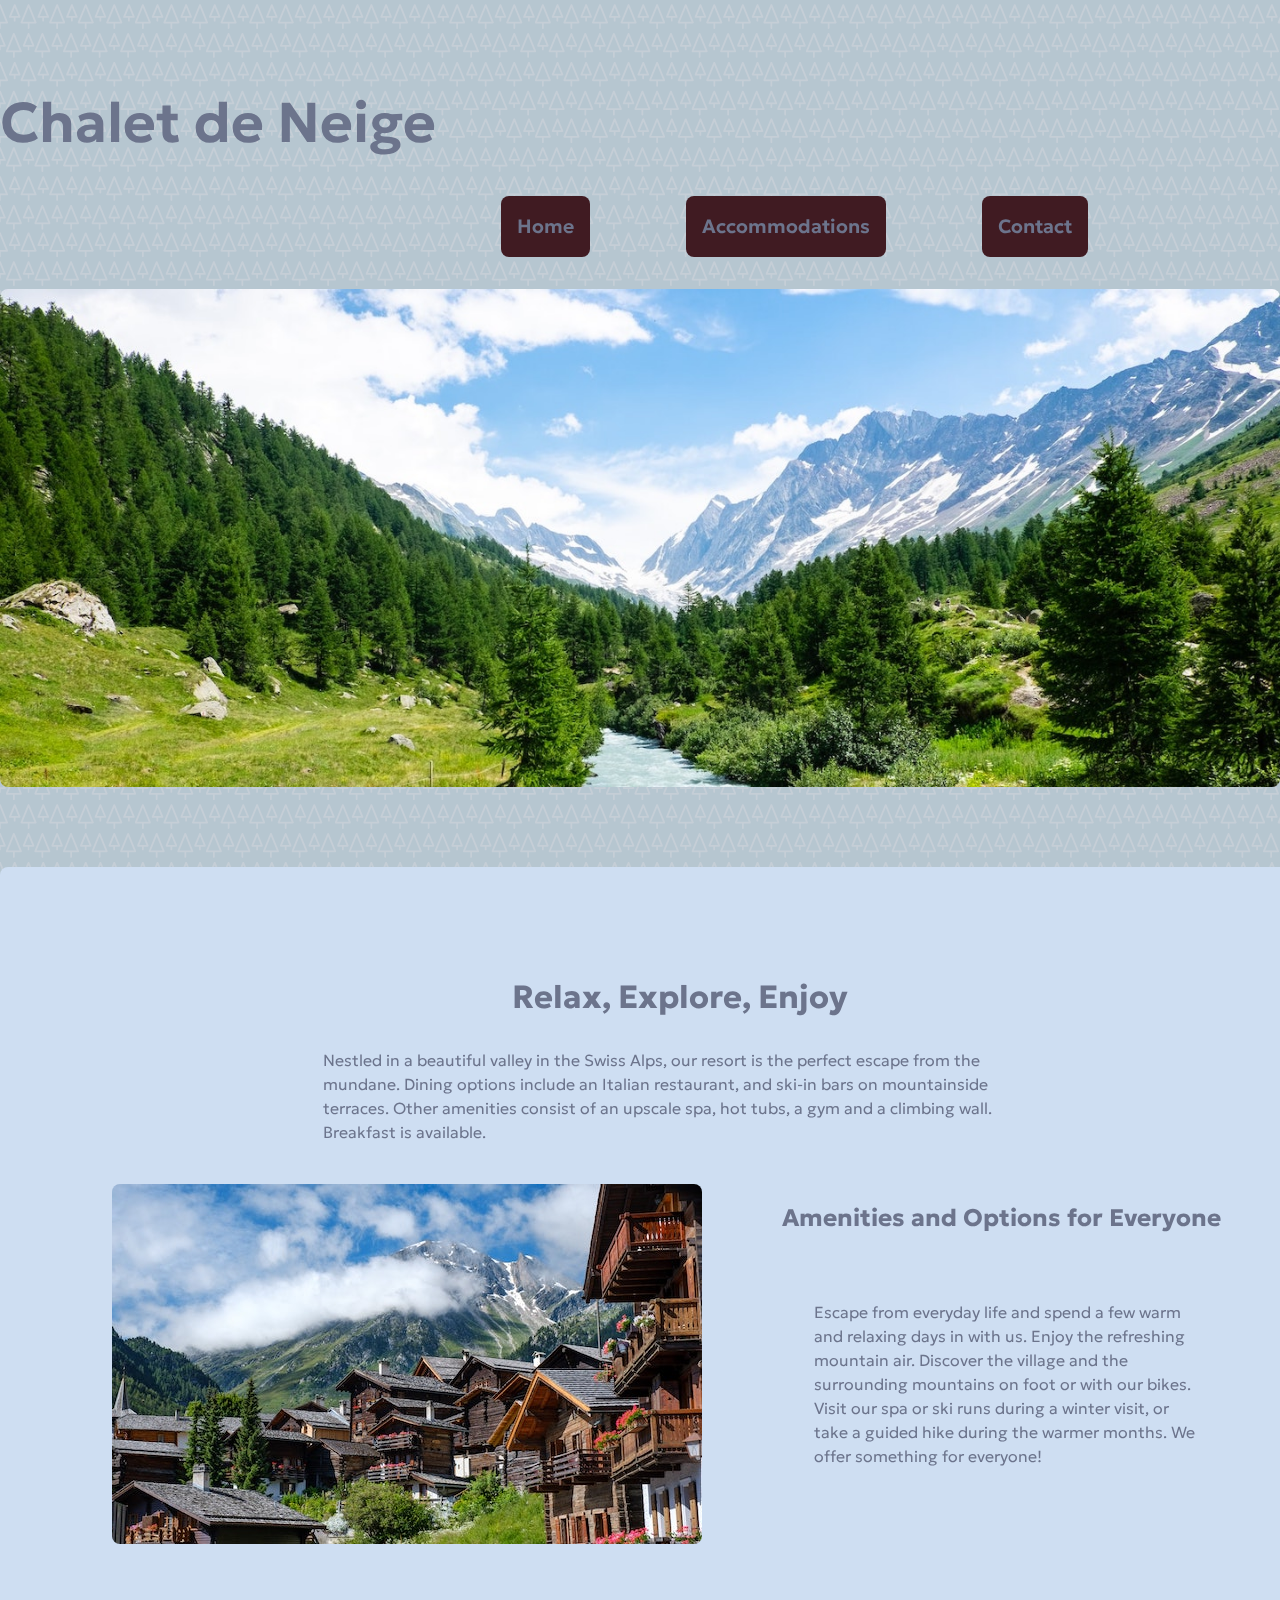
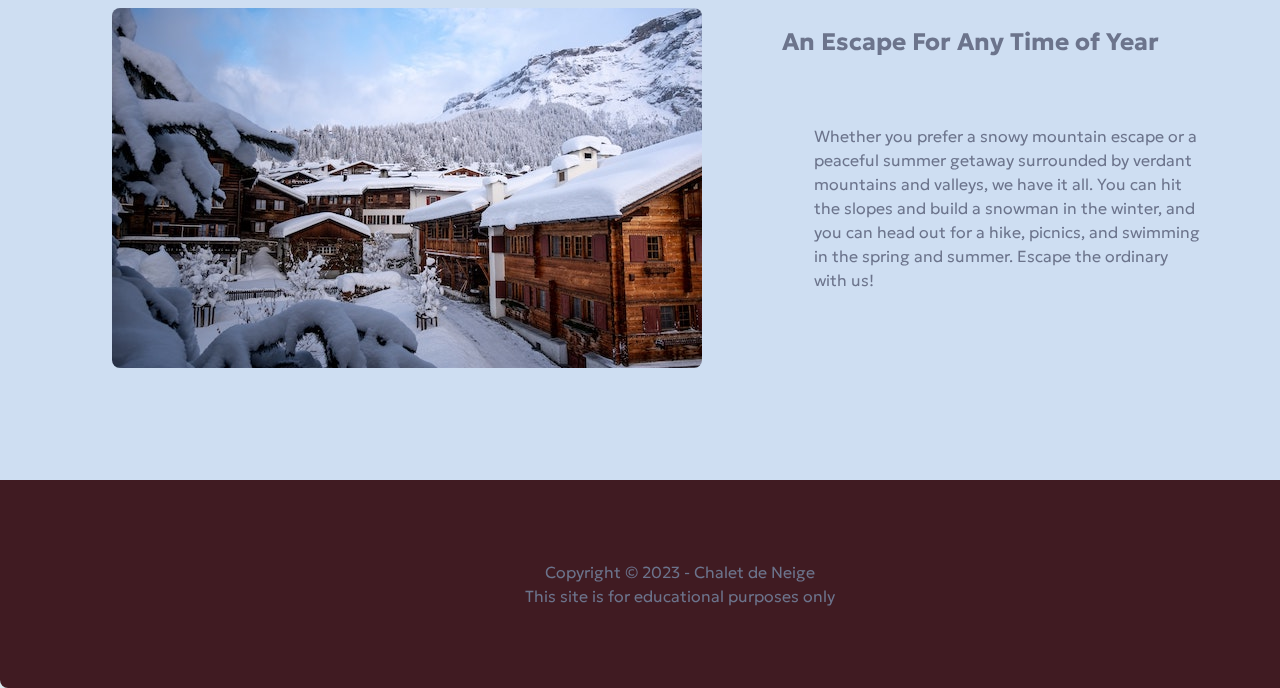
<file: index.html>
<!DOCTYPE html>
<html lang="en">
    <head>
        <meta charset="utf-8">
        <title>Chalet de Neige</title>
        <meta name="author" content="Mindy Johnston">
        <meta name="description" content="Welcome to Chalet de Neige! Summer or winter it's the place to stay">
       
        <link rel="shortcut icon" href="images/favicon.ico" type="image/x-icon">
        <link rel="icon" href="images/favicon.ico" type="image/x-icon">

        <link rel="preconnect" href="https://fonts.googleapis.com">
        <link rel="preconnect" href="https://fonts.gstatic.com" crossorigin>
        <link href="https://fonts.googleapis.com/css2?family=Geologica:wght@300;600&display=swap" rel="stylesheet"> 

        <link rel="stylesheet" href="styles.css">
    </head>
    <body>
        <header>
            <h1>Chalet de Neige</h1>
            <nav>
                <ul>
                    <li><a href="#">Home</a></li>
                    <li><a href="Accommodations">Accommodations</a></li>
                    <li><a href="contact.html">Contact</a></li>
                </ul>
            </nav>
            <img src="images/swiss-valley.jpg" alt="Swiss valley in summer" width="1440" height="560">
        </header>
        <main>
            <h2>Relax, Explore, Enjoy</h2>
                <p> Nestled in a beautiful valley in the Swiss Alps, our resort is the perfect escape from the mundane. Dining options include an Italian restaurant, and ski-in bars on mountainside terraces. Other amenities consist of an upscale spa, hot tubs, a gym and a climbing wall. Breakfast is available.</p>
            <section id="amenities">
                <img src="images/swiss-chalet.jpg" alt="Swiss chalet in the summer" width="590" height="360">
                <div>
                    <h3>Amenities and Options for Everyone</h3>
                    <p>Escape from everyday life and spend a few warm and relaxing days in with us. Enjoy the refreshing mountain air. Discover the village and the surrounding mountains on foot or with our bikes. Visit our spa or ski runs during a winter visit, or take a guided hike during the warmer months. We offer something for everyone!</p>
                </div>
            </section>
            <section id="escape">
                <img src="images/snowy-chalet.jpg" alt="Swiss chalet covered in snow" width="590" height="360">
                <div>
                    <h3>An Escape For Any Time of Year</h3>
                    <p>Whether you prefer a snowy mountain escape or a peaceful summer getaway surrounded by verdant mountains and valleys, we have it all. You can hit the slopes and build a snowman in the winter, and you can head out for a hike, picnics, and swimming in the spring and summer. Escape the ordinary with us!</p>
                </div>
            </section>
        </main>
        <footer>
            <p>Copyright &copy; 2023 - Chalet de Neige</p>
            <p>This site is for educational purposes only</p>
        </footer>
    </body>
</html>
</file>
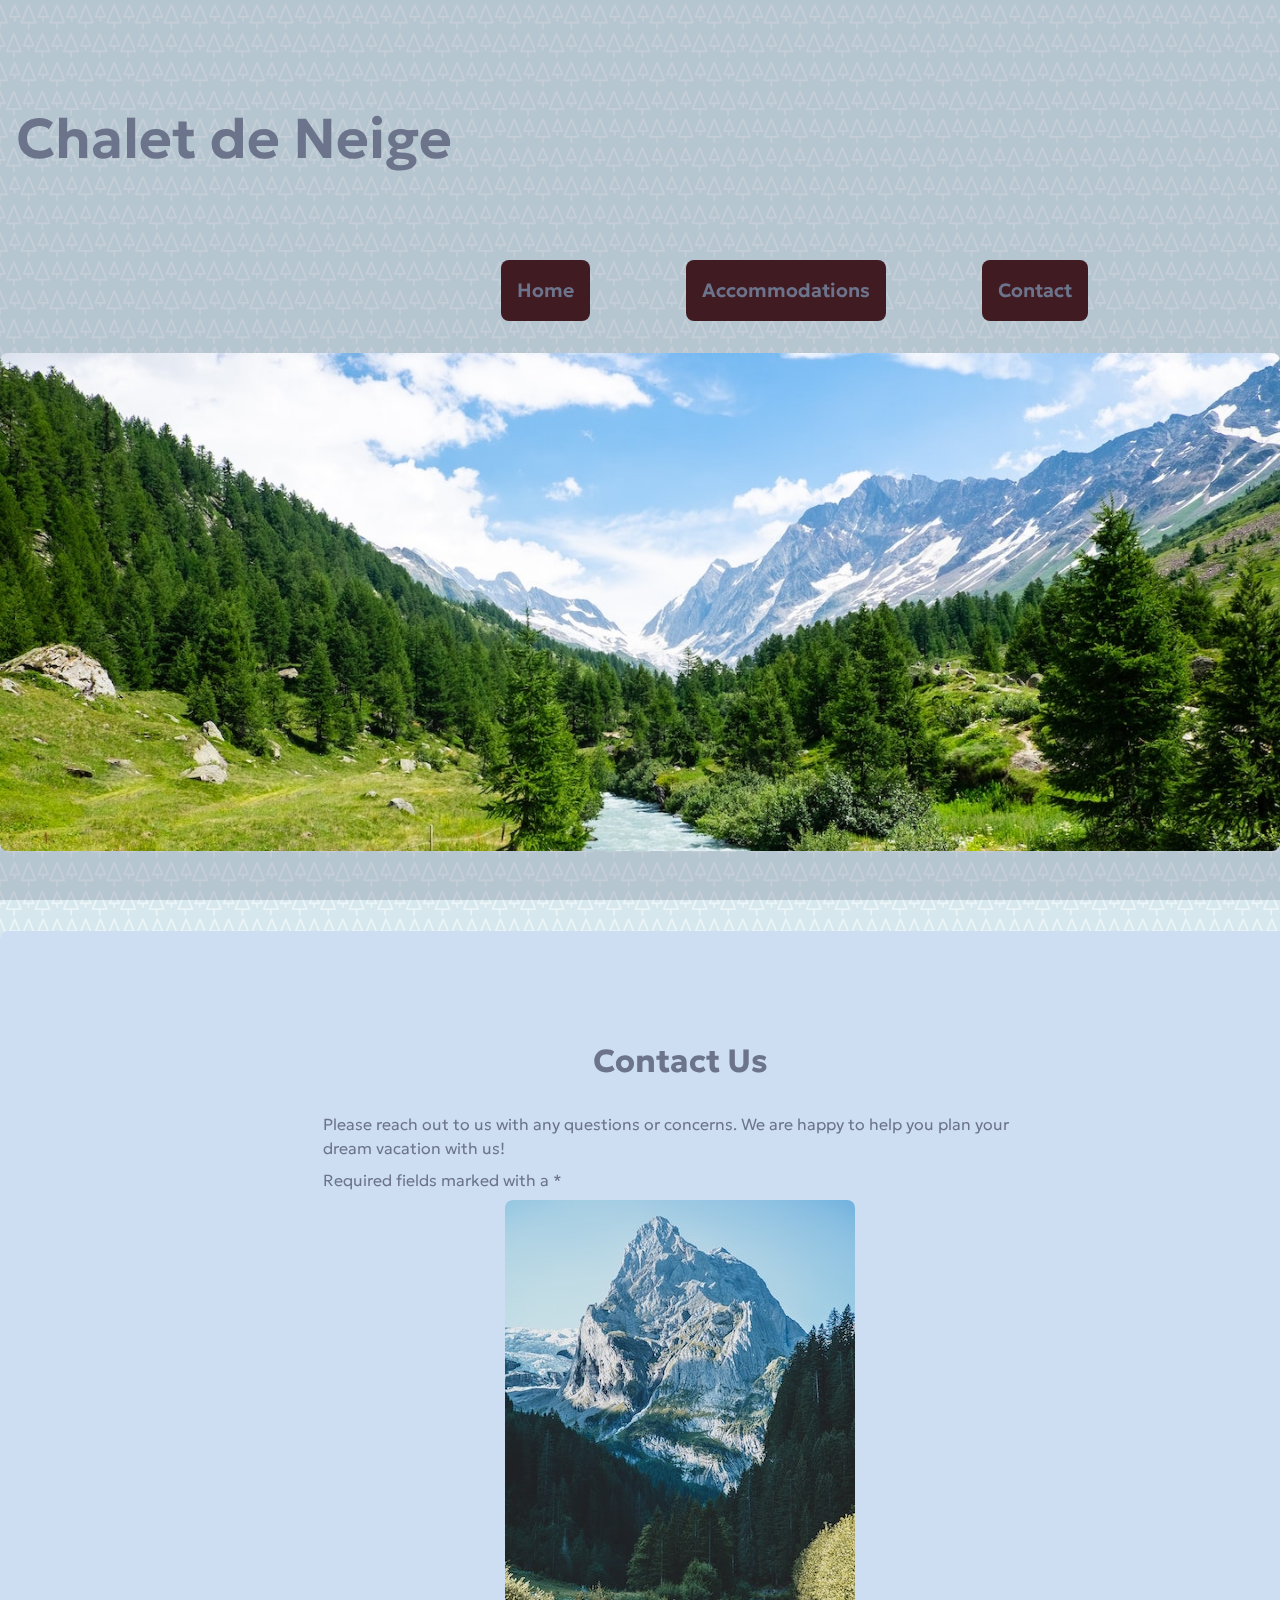
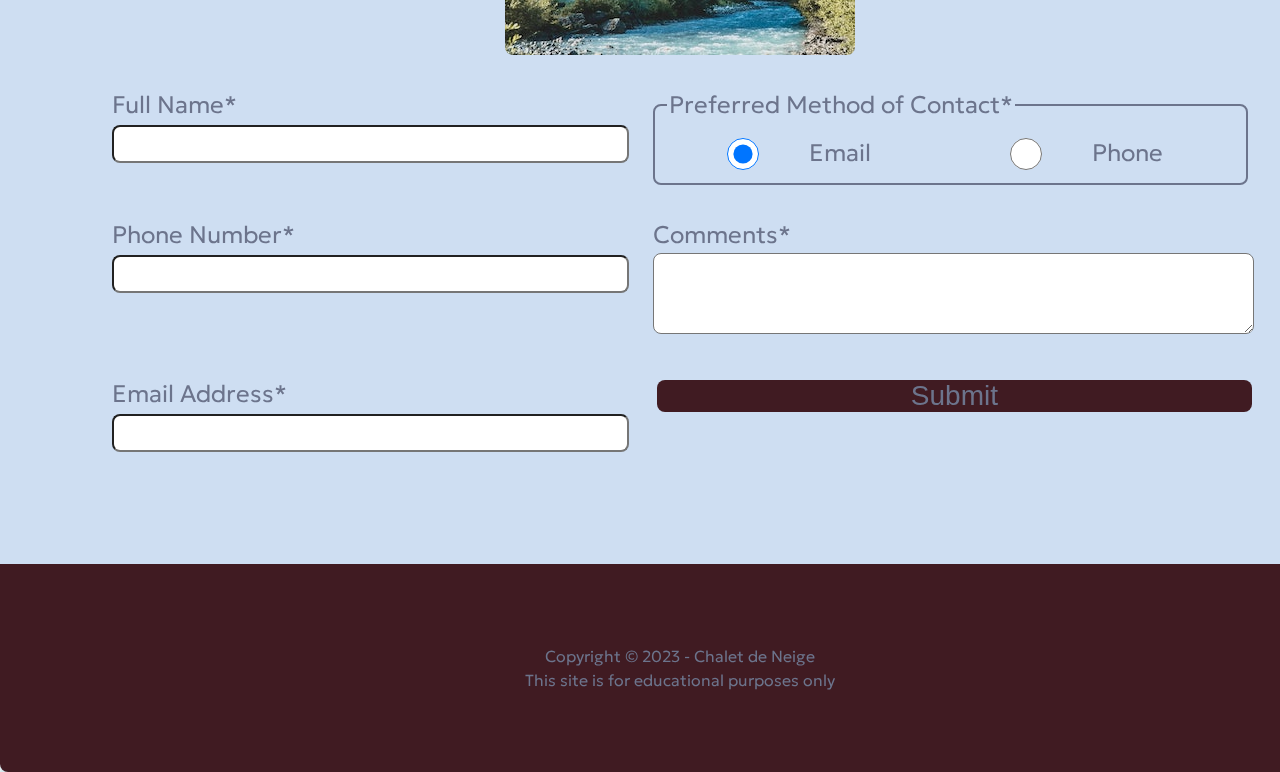
<file: contact.html>
<!DOCTYPE html>
<html lang="en">
    <head>
        <meta charset="utf-8">
        <title>Chalet de Neige | Contact</title>
        <meta name="author" content="Mindy Johnston">
        <meta name="description" content="Contact Chalet de Neige">
       
        <link rel="shortcut icon" href="images/favicon.ico" type="image/x-icon">
        <link rel="icon" href="images/favicon.ico" type="image/x-icon">
        
        <link rel="preconnect" href="https://fonts.googleapis.com">
        <link rel="preconnect" href="https://fonts.gstatic.com" crossorigin>
        <link href="https://fonts.googleapis.com/css2?family=Geologica:wght@300;600&display=swap" rel="stylesheet"> 

        <link rel="stylesheet" href="styles.css">
    </head>
    <body>
        <header>
            <h1><a href="index.html">Chalet de Neige</a></h1>
            <nav>
                <ul>
                    <li><a href="index.html">Home</a></li>
                    <li><a href="Accommodations">Accommodations</a></li>
                    <li><a href="#">Contact</a></li>
                </ul>
            </nav>
            <img src="images/swiss-valley.jpg" alt="Swiss valley in summer" width="1440" height="560">
        </header>
        <main>
            <section id="contact">
                <h2>Contact Us</h2>
                        <p>Please reach out to us with any questions or concerns. We are happy to help you plan your dream vacation with us!</p>
                        <p>Required fields marked with a *</p>
                        <img src="images/swiss-peak.jpg" alt="Swiss peak with snow on it during summer " width="350" height="455">
            </section>
            
            <form action="https://wp.zybooks.com/form-viewer.php" method="POST" target="_blank">
                <div>
                    <label for="my-name">Full Name*</label>
                    <input type="text" name="my-name" id="my-name" required>
                </div>
                <div>
                    <fieldset>
                        <legend>Preferred Method of Contact*</legend>
                            <input type="radio" name="contact-pref" id="pref-email" checked>
                            <label for="pref-email">Email</label>
                            <input type="radio" name="contact-pref" id="pref-phone">
                            <label for="pref-phone">Phone</label>
                    </fieldset>
                </div>
                <div>
                    <label for="my-phone">Phone Number*</label>
                    <input type="number" name="my-phone" id="my-phone" required>
                </div>
                <div>
                    <label for="my-comments">Comments<span class="required">*</span></label>
                    <textarea name="my-comments" id="my-comments"></textarea>
                 </div>
                <div>
                    <label for="my-email">Email Address*</label>
                    <input type="email" name="my-email" id="my-email" required>
                </div>
                <div class="my-submit">
                    <input type="submit" value="Submit">
                </div>
            </form>
            
        </main>
        <footer>
            <p>Copyright &copy; 2023 - Chalet de Neige</p>
            <p>This site is for educational purposes only</p>
        </footer>
    </body>
</html>
</file>
<file: styles.css>
/* OBFUSCATED BY CSSOBFUSCATOR.COM at 2023/10/02 04:51:55 */
html,body{margin-left:0;}body,html{margin-bottom:0;}body,html{margin-right:0;}body,html{margin-top:0;}body,html{padding-left:0;}html,body{padding-bottom:0;}blockquote:before{content:"";}html,body{padding-right:0;}html,body{padding-top:0;}html{border-left-width:0;}html{border-bottom-width:0;}html{border-right-width:0;}#amenities div h3{font-size:1.5rem;}html{border-top-width:0;}html{border-left-style:none;}html{border-bottom-style:none;}html{border-right-style:none;}html{border-top-style:none;}html{border-left-color:currentColor;}html{border-bottom-color:currentColor;}html{border-right-color:currentColor;}html{border-top-color:currentColor;}html{border-image:none;}html{font-size:100%;}html{font:inherit;}html,body{vertical-align:baseline;}#contact img{width:350px;}body{border-left-width:0;}body{border-bottom-width:0;}body{border-right-width:0;}body{border-top-width:0;}body{border-left-style:none;}body{border-bottom-style:none;}body{border-right-style:none;}body{border-top-style:none;}body{border-left-color:currentColor;}body{border-bottom-color:currentColor;}#contact img{max-width:4.6875in;}body{border-right-color:currentColor;}body{border-top-color:currentColor;}body{border-image:none;}body{font-size:100%;}body{font:inherit;}span,div{margin-left:0;}span,div{margin-bottom:0;}div,span{margin-right:0;}div,span{margin-top:0;}span,div{padding-left:0;}div,span{padding-bottom:0;}div,span{padding-right:0;}span,div{padding-top:0;}div{border-left-width:0;}div{border-bottom-width:0;}div{border-right-width:0;}div{border-top-width:0;}div{border-left-style:none;}div{border-bottom-style:none;}div{border-right-style:none;}div{border-top-style:none;}div{border-left-color:currentColor;}div{border-bottom-color:currentColor;}div{border-right-color:currentColor;}div{border-top-color:currentColor;}div{border-image:none;}div{font-size:100%;}div{font:inherit;}div,span{vertical-align:baseline;}span{border-left-width:0;}span{border-bottom-width:0;}#contact img{height:455;}span{border-right-width:0;}span{border-top-width:0;}span{border-left-style:none;}span{border-bottom-style:none;}span{border-right-style:none;}span{border-top-style:none;}span{border-left-color:currentColor;}span{border-bottom-color:currentColor;}span{border-right-color:currentColor;}span{border-top-color:currentColor;}span{border-image:none;}#contact img{border-radius:.5pc;}blockquote:before{content:none;}span{font-size:100%;}span{font:inherit;}iframe,object,h1,applet{margin-left:0;}applet,h1,object,iframe{margin-bottom:0;}iframe,object,h1,applet{margin-right:0;}h1,applet,iframe,object{margin-top:0;}iframe,applet,h1,object{padding-left:0;}h1,applet,iframe,object{padding-bottom:0;}object,applet,iframe,h1{padding-right:0;}object,applet,h1,iframe{padding-top:0;}applet{border-left-width:0;}applet{border-bottom-width:0;}applet{border-right-width:0;}applet{border-top-width:0;}applet{border-left-style:none;}applet{border-bottom-style:none;}#amenities div h3{margin-left:3rem;}applet{border-right-style:none;}applet{border-top-style:none;}applet{border-left-color:currentColor;}applet{border-bottom-color:currentColor;}applet{border-right-color:currentColor;}applet{border-top-color:currentColor;}applet{border-image:none;}applet{font-size:100%;}applet{font:inherit;}h1,iframe,object,applet{vertical-align:baseline;}object{border-left-width:0;}object{border-bottom-width:0;}object{border-right-width:0;}object{border-top-width:0;}object{border-left-style:none;}object{border-bottom-style:none;}object{border-right-style:none;}object{border-top-style:none;}object{border-left-color:currentColor;}object{border-bottom-color:currentColor;}object{border-right-color:currentColor;}object{border-top-color:currentColor;}object{border-image:none;}object{font-size:100%;}object{font:inherit;}iframe{border-left-width:0;}iframe{border-bottom-width:0;}iframe{border-right-width:0;}iframe{border-top-width:0;}iframe{border-left-style:none;}iframe{border-bottom-style:none;}iframe{border-right-style:none;}iframe{border-top-style:none;}iframe{border-left-color:currentColor;}iframe{border-bottom-color:currentColor;}iframe{border-right-color:currentColor;}iframe{border-top-color:currentColor;}iframe{border-image:none;}iframe{font-size:100%;}iframe{font:inherit;}blockquote:after{content:"";}h1{border-left-width:0;}h1{border-bottom-width:0;}h1{border-right-width:0;}h1{border-top-width:0;}h1{border-left-style:none;}h1{border-bottom-style:none;}h1{border-right-style:none;}h1{border-top-style:none;}h1{border-left-color:currentColor;}h1{border-bottom-color:currentColor;}#amenities div h3{margin-bottom:3rem;}h1{border-right-color:currentColor;}h1{border-top-color:currentColor;}h1{border-image:none;}h1{font-size:100%;}h1{font:inherit;}h3,h2{margin-left:0;}h3,h2{margin-bottom:0;}h3,h2{margin-right:0;}h2,h3{margin-top:0;}h3,h2{padding-left:0;}h3,h2{padding-bottom:0;}h3,h2{padding-right:0;}h2,h3{padding-top:0;}#contact img{margin-left:auto;}h2{border-left-width:0;}h2{border-bottom-width:0;}h2{border-right-width:0;}h2{border-top-width:0;}h2{border-left-style:none;}h2{border-bottom-style:none;}h2{border-right-style:none;}h2{border-top-style:none;}input[type=submit]{background-color:var(--dk-red);}h2{border-left-color:currentColor;}h2{border-bottom-color:currentColor;}h2{border-right-color:currentColor;}h2{border-top-color:currentColor;}h2{border-image:none;}h2{font-size:100%;}h2{font:inherit;}h3,h2{vertical-align:baseline;}blockquote:after{content:none;}h3{border-left-width:0;}#contact img{margin-bottom:auto;}h3{border-bottom-width:0;}h3{border-right-width:0;}h3{border-top-width:0;}h3{border-left-style:none;}h3{border-bottom-style:none;}h3{border-right-style:none;}h3{border-top-style:none;}h3{border-left-color:currentColor;}h3{border-bottom-color:currentColor;}h3{border-right-color:currentColor;}h3{border-top-color:currentColor;}h3{border-image:none;}h3{font-size:100%;}h3{font:inherit;}h5,h4{margin-left:0;}h5,h4{margin-bottom:0;}h5,h4{margin-right:0;}h4,h5{margin-top:0;}#amenities div h3{margin-right:3rem;}h5,h4{padding-left:0;}h5,h4{padding-bottom:0;}h5,h4{padding-right:0;}q:before{content:"";}h4,h5{padding-top:0;}h4{border-left-width:0;}h4{border-bottom-width:0;}h4{border-right-width:0;}h4{border-top-width:0;}h4{border-left-style:none;}h4{border-bottom-style:none;}h4{border-right-style:none;}h4{border-top-style:none;}h4{border-left-color:currentColor;}h4{border-bottom-color:currentColor;}input[type=submit]{border-left-width:medium;}h4{border-right-color:currentColor;}h4{border-top-color:currentColor;}h4{border-image:none;}h4{font-size:100%;}h4{font:inherit;}h4,h5{vertical-align:baseline;}h5{border-left-width:0;}h5{border-bottom-width:0;}#amenities div h3{margin-top:3rem;}q:before{content:none;}h5{border-right-width:0;}h5{border-top-width:0;}h5{border-left-style:none;}h5{border-bottom-style:none;}h5{border-right-style:none;}h5{border-top-style:none;}h5{border-left-color:currentColor;}h5{border-bottom-color:currentColor;}h5{border-right-color:currentColor;}h5{border-top-color:currentColor;}h5{border-image:none;}h5{font-size:100%;}h5{font:inherit;}p,h6{margin-left:0;}input[type=submit]{border-bottom-width:medium;}p,h6{margin-bottom:0;}h6,p{margin-right:0;}h6,p{margin-top:0;}p,h6{padding-left:0;}p,h6{padding-bottom:0;}q:after{content:"";}h6,p{padding-right:0;}h6,p{padding-top:0;}h6{border-left-width:0;}h6{border-bottom-width:0;}h6{border-right-width:0;}h6{border-top-width:0;}h6{border-left-style:none;}h6{border-bottom-style:none;}h6{border-right-style:none;}h6{border-top-style:none;}h6{border-left-color:currentColor;}h6{border-bottom-color:currentColor;}h6{border-right-color:currentColor;}h6{border-top-color:currentColor;}h6{border-image:none;}h6{font-size:100%;}h6{font:inherit;}p,h6{vertical-align:baseline;}p{border-left-width:0;}p{border-bottom-width:0;}input[type=submit]{border-right-width:medium;}p{border-right-width:0;}p{border-top-width:0;}p{border-left-style:none;}p{border-bottom-style:none;}p{border-right-style:none;}p{border-top-style:none;}p{border-left-color:currentColor;}p{border-bottom-color:currentColor;}p{border-right-color:currentColor;}p{border-top-color:currentColor;}#amenities div h3{font-weight:bold;}p{border-image:none;}p{font-size:100%;}p{font:inherit;}pre,blockquote{margin-left:0;}pre,blockquote{margin-bottom:0;}blockquote,pre{margin-right:0;}pre,blockquote{margin-top:0;}pre,blockquote{padding-left:0;}blockquote,pre{padding-bottom:0;}pre,blockquote{padding-right:0;}blockquote,pre{padding-top:0;}blockquote{border-left-width:0;}blockquote{border-bottom-width:0;}blockquote{border-right-width:0;}blockquote{border-top-width:0;}input[type=submit],blockquote{border-left-style:none;}blockquote{border-bottom-style:none;}blockquote{border-right-style:none;}q:after{content:none;}blockquote{border-top-style:none;}blockquote{border-left-color:currentColor;}blockquote{border-bottom-color:currentColor;}blockquote{border-right-color:currentColor;}blockquote{border-top-color:currentColor;}blockquote{border-image:none;}blockquote{font-size:100%;}input[type=submit]{border-top-width:medium;}blockquote{font:inherit;}blockquote,pre{vertical-align:baseline;}pre{border-left-width:0;}#amenities div p{padding-left:2rem;}pre{border-bottom-width:0;}pre{border-right-width:0;}pre{border-top-width:0;}pre{border-left-style:none;}pre{border-bottom-style:none;}pre{border-right-style:none;}pre{border-top-style:none;}pre{border-left-color:currentColor;}pre{border-bottom-color:currentColor;}pre{border-right-color:currentColor;}pre{border-top-color:currentColor;}#contact img{margin-right:auto;}pre{border-image:none;}pre{font-size:100%;}pre{font:inherit;}abbr,a{margin-left:0;}abbr,a{margin-bottom:0;}a,abbr{margin-right:0;}abbr,a{margin-top:0;}abbr,a{padding-left:0;}a,abbr{padding-bottom:0;}abbr,a{padding-right:0;}#amenities div p{padding-bottom:1rem;}a,abbr{padding-top:0;}a{border-left-width:0;}a{border-bottom-width:0;}a{border-right-width:0;}a{border-top-width:0;}a{border-left-style:none;}a,input[type=submit]{border-bottom-style:none;}a{border-right-style:none;}a{border-top-style:none;}a{border-left-color:currentColor;}a{border-bottom-color:currentColor;}a{border-right-color:currentColor;}a{border-top-color:currentColor;}a{border-image:none;}a{font-size:100%;}a{font:inherit;}abbr,a{vertical-align:baseline;}abbr{border-left-width:0;}abbr{border-bottom-width:0;}abbr{border-right-width:0;}abbr{border-top-width:0;}abbr{border-left-style:none;}abbr{border-bottom-style:none;}abbr{border-right-style:none;}abbr{border-top-style:none;}abbr{border-left-color:currentColor;}abbr{border-bottom-color:currentColor;}abbr{border-right-color:currentColor;}abbr{border-top-color:currentColor;}abbr{border-image:none;}abbr{font-size:100%;}abbr{font:inherit;}acronym,address{margin-left:0;}acronym,address{margin-bottom:0;}acronym,address{margin-right:0;}#amenities div p{padding-right:2rem;}acronym,address{margin-top:0;}address,acronym{padding-left:0;}acronym,address{padding-bottom:0;}acronym,address{padding-right:0;}acronym,address{padding-top:0;}acronym{border-left-width:0;}acronym{border-bottom-width:0;}acronym{border-right-width:0;}acronym{border-top-width:0;}acronym{border-left-style:none;}acronym{border-bottom-style:none;}acronym{border-right-style:none;}acronym{border-top-style:none;}acronym{border-left-color:currentColor;}acronym{border-bottom-color:currentColor;}acronym{border-right-color:currentColor;}acronym{border-top-color:currentColor;}acronym{border-image:none;}acronym{font-size:100%;}acronym{font:inherit;}address,acronym{vertical-align:baseline;}body::after{content:"";}address{border-left-width:0;}address{border-bottom-width:0;}address{border-right-width:0;}address{border-top-width:0;}address{border-left-style:none;}address{border-bottom-style:none;}address{border-right-style:none;}address{border-top-style:none;}address{border-left-color:currentColor;}address{border-bottom-color:currentColor;}address{border-right-color:currentColor;}address{border-top-color:currentColor;}body::after{width:100vw;}address{border-image:none;}address{font-size:100%;}address{font:inherit;}big,cite{margin-left:0;}big,cite{margin-bottom:0;}big,cite{margin-right:0;}big,cite{margin-top:0;}big,cite{padding-left:0;}big,cite{padding-bottom:0;}big,cite{padding-right:0;}big,cite{padding-top:0;}big{border-left-width:0;}body::after{height:100vh;}body::after{position:fixed;}big{border-bottom-width:0;}big{border-right-width:0;}big{border-top-width:0;}big{border-left-style:none;}big{border-bottom-style:none;}big{border-right-style:none;}big{border-top-style:none;}big{border-left-color:currentColor;}big{border-bottom-color:currentColor;}big{border-right-color:currentColor;}big{border-top-color:currentColor;}big{border-image:none;}big{font-size:100%;}big{font:inherit;}big,cite{vertical-align:baseline;}body::after{top:0;}cite{border-left-width:0;}cite{border-bottom-width:0;}cite{border-right-width:0;}cite{border-top-width:0;}cite{border-left-style:none;}cite{border-bottom-style:none;}input[type=submit],cite{border-right-style:none;}cite,input[type=submit]{border-top-style:none;}cite{border-left-color:currentColor;}cite{border-bottom-color:currentColor;}cite{border-right-color:currentColor;}cite{border-top-color:currentColor;}cite{border-image:none;}cite{font-size:100%;}cite{font:inherit;}code,del{margin-left:0;}del,code{margin-bottom:0;}del,code{margin-right:0;}del,code{margin-top:0;}code,del{padding-left:0;}#contact img{margin-top:auto;}code,del{padding-bottom:0;}del,code{padding-right:0;}del,code{padding-top:0;}code{border-left-width:0;}code{border-bottom-width:0;}body::after{left:0;}code{border-right-width:0;}code{border-top-width:0;}code{border-left-style:none;}code{border-bottom-style:none;}code{border-right-style:none;}code{border-top-style:none;}code{border-left-color:currentColor;}#amenities img{float:left;}code{border-bottom-color:currentColor;}#amenities div p{padding-top:1rem;}code{border-right-color:currentColor;}code{border-top-color:currentColor;}code{border-image:none;}code{font-size:100%;}code{font:inherit;}del,code{vertical-align:baseline;}del{border-left-width:0;}del{border-bottom-width:0;}del{border-right-width:0;}del{border-top-width:0;}del{border-left-style:none;}del{border-bottom-style:none;}#amenities div p{width:fit-content;}del{border-right-style:none;}del{border-top-style:none;}del{border-left-color:currentColor;}del{border-bottom-color:currentColor;}del{border-right-color:currentColor;}del{border-top-color:currentColor;}del{border-image:none;}del{font-size:100%;}del{font:inherit;}em,dfn{margin-left:0;}dfn,em{margin-bottom:0;}dfn,em{margin-right:0;}dfn,em{margin-top:0;}em,dfn{padding-left:0;}dfn,em{padding-bottom:0;}dfn,em{padding-right:0;}dfn,em{padding-top:0;}dfn{border-left-width:0;}dfn{border-bottom-width:0;}dfn{border-right-width:0;}dfn{border-top-width:0;}body::after{background-color:var(--lt-blue);}dfn{border-left-style:none;}dfn{border-bottom-style:none;}dfn{border-right-style:none;}dfn{border-top-style:none;}dfn{border-left-color:currentColor;}dfn{border-bottom-color:currentColor;}dfn{border-right-color:currentColor;}dfn{border-top-color:currentColor;}dfn{border-image:none;}body::after{filter:opacity(30%);}dfn{font-size:100%;}dfn{font:inherit;}ins,dfn,img,em{vertical-align:baseline;}em{border-left-width:0;}em{border-bottom-width:0;}em{border-right-width:0;}em{border-top-width:0;}em{border-left-style:none;}em{border-bottom-style:none;}em{border-right-style:none;}em{border-top-style:none;}em{border-left-color:currentColor;}em{border-bottom-color:currentColor;}em{border-right-color:currentColor;}em{border-top-color:currentColor;}em{border-image:none;}em{font-size:100%;}em{font:inherit;}img,ins{margin-left:0;}img,ins{margin-bottom:0;}ins,img{margin-right:0;}ins,img{margin-top:0;}img,ins{padding-left:0;}ins,img{padding-bottom:0;}img,ins{padding-right:0;}ins,img{padding-top:0;}img{border-left-width:0;}img{border-bottom-width:0;}img{border-right-width:0;}:root{--dk-red:#401b22;}img{border-top-width:0;}img{border-left-style:none;}img{border-bottom-style:none;}img{border-right-style:none;}img{border-top-style:none;}img{border-left-color:currentColor;}img{border-bottom-color:currentColor;}img{border-right-color:currentColor;}img{border-top-color:currentColor;}img{border-image:none;}img{font-size:100%;}img{font:inherit;}:root{--lt-blue:#6c748c;}ins{border-left-width:0;}ins{border-bottom-width:0;}ins{border-right-width:0;}ins{border-top-width:0;}ins{border-left-style:none;}ins{border-bottom-style:none;}ins{border-right-style:none;}ins{border-top-style:none;}ins{border-left-color:currentColor;}ins{border-bottom-color:currentColor;}ins{border-right-color:currentColor;}ins{border-top-color:currentColor;}ins{border-image:none;}ins{font-size:100%;}ins{font:inherit;}kbd,q{margin-left:0;}q,kbd{margin-bottom:0;}q,kbd{margin-right:0;}kbd,q{margin-top:0;}kbd,q{padding-left:0;}q,kbd{padding-bottom:0;}kbd,q{padding-right:0;}q,kbd{padding-top:0;}kbd{border-left-width:0;}kbd{border-bottom-width:0;}kbd{border-right-width:0;}kbd{border-top-width:0;}kbd{border-left-style:none;}body::after{z-index:-1;}kbd{border-bottom-style:none;}kbd{border-right-style:none;}kbd{border-top-style:none;}kbd,input[type=submit]{border-left-color:currentColor;}kbd{border-bottom-color:currentColor;}kbd{border-right-color:currentColor;}kbd{border-top-color:currentColor;}kbd{border-image:none;}kbd{font-size:100%;}kbd{font:inherit;}q,kbd{vertical-align:baseline;}q{border-left-width:0;}q{border-bottom-width:0;}q{border-right-width:0;}q{border-top-width:0;}q{border-left-style:none;}q{border-bottom-style:none;}q{border-right-style:none;}q{border-top-style:none;}q{border-left-color:currentColor;}#amenities img{width:590px;}q{border-bottom-color:currentColor;}q{border-right-color:currentColor;}q{border-top-color:currentColor;}q{border-image:none;}q{font-size:100%;}q{font:inherit;}#amenities div p{margin-left:3rem;}s,samp{margin-left:0;}samp,s{margin-bottom:0;}samp,s{margin-right:0;}samp,s{margin-top:0;}s,samp{padding-left:0;}s,samp{padding-bottom:0;}s,samp{padding-right:0;}samp,s{padding-top:0;}s{border-left-width:0;}s{border-bottom-width:0;}s{border-right-width:0;}s{border-top-width:0;}#amenities img{height:270pt;}s{border-left-style:none;}s{border-bottom-style:none;}s{border-right-style:none;}s{border-top-style:none;}s{border-left-color:currentColor;}s{border-bottom-color:currentColor;}s{border-right-color:currentColor;}s{border-top-color:currentColor;}s{border-image:none;}s{font-size:100%;}s{font:inherit;}s,samp{vertical-align:baseline;}samp{border-left-width:0;}samp{border-bottom-width:0;}samp{border-right-width:0;}samp{border-top-width:0;}samp{border-left-style:none;}samp{border-bottom-style:none;}h1 a{margin-bottom:2rem;}samp{border-right-style:none;}samp{border-top-style:none;}samp{border-left-color:currentColor;}samp{border-bottom-color:currentColor;}samp{border-right-color:currentColor;}samp{border-top-color:currentColor;}samp{border-image:none;}samp{font-size:100%;}samp{font:inherit;}small,strike{margin-left:0;}small,strike{margin-bottom:0;}small,strike{margin-right:0;}strike,small{margin-top:0;}small,strike{padding-left:0;}strike,small{padding-bottom:0;}strike,small{padding-right:0;}small,strike{padding-top:0;}small{border-left-width:0;}nav ul{list-style-type:none;}small{border-bottom-width:0;}small{border-right-width:0;}small{border-top-width:0;}small{border-left-style:none;}small{border-bottom-style:none;}small{border-right-style:none;}small{border-top-style:none;}small{border-left-color:currentColor;}small{border-bottom-color:currentColor;}small{border-right-color:currentColor;}small{border-top-color:currentColor;}#amenities img{border-radius:.5pc;}small{border-image:none;}small{font-size:100%;}small{font:inherit;}small,strike{vertical-align:baseline;}strike{border-left-width:0;}#amenities img,nav ul{margin-left:2rem;}strike{border-bottom-width:0;}strike{border-right-width:0;}strike{border-top-width:0;}strike{border-left-style:none;}strike{border-bottom-style:none;}strike{border-right-style:none;}strike{border-top-style:none;}#amenities div p{margin-bottom:3rem;}strike{border-left-color:currentColor;}strike,input[type=submit]{border-bottom-color:currentColor;}strike,input[type=submit]{border-right-color:currentColor;}strike{border-top-color:currentColor;}strike{border-image:none;}strike{font-size:100%;}strike{font:inherit;}sub,strong{margin-left:0;}nav ul,sub,strong,sup{margin-bottom:0;}strong,sub{margin-right:0;}sub,strong{margin-top:0;}strong,sub{padding-left:0;}sub,strong{padding-bottom:0;}sub,strong{padding-right:0;}strong,sub{padding-top:0;}strong{border-left-width:0;}strong{border-bottom-width:0;}strong{border-right-width:0;}strong{border-top-width:0;}strong{border-left-style:none;}strong{border-bottom-style:none;}strong{border-right-style:none;}strong{border-top-style:none;}strong{border-left-color:currentColor;}strong{border-bottom-color:currentColor;}strong{border-right-color:currentColor;}strong{border-top-color:currentColor;}strong{border-image:none;}strong{font-size:100%;}strong{font:inherit;}strong,sub{vertical-align:baseline;}sub{border-left-width:0;}sub{border-bottom-width:0;}sub{border-right-width:0;}sub{border-top-width:0;}sub{border-left-style:none;}sub{border-bottom-style:none;}sub{border-right-style:none;}sub{border-top-style:none;}sub{border-left-color:currentColor;}sub{border-bottom-color:currentColor;}sub{border-right-color:currentColor;}sub{border-top-color:currentColor;}sub{border-image:none;}sub{font-size:100%;}sub{font:inherit;}tt,sup{margin-left:0;}sup,tt{margin-right:0;}nav ul,tt,sup,var{margin-top:0;}tt,sup{padding-left:0;}sup,tt{padding-bottom:0;}sup,tt{padding-right:0;}sup,tt{padding-top:0;}sup{border-left-width:0;}sup{border-bottom-width:0;}sup{border-right-width:0;}sup{border-top-width:0;}sup{border-left-style:none;}sup{border-bottom-style:none;}sup{border-right-style:none;}nav ul{margin-right:2rem;}sup{border-top-style:none;}sup{border-left-color:currentColor;}sup{border-bottom-color:currentColor;}sup{border-right-color:currentColor;}sup{border-top-color:currentColor;}sup{border-image:none;}sup{font-size:100%;}sup{font:inherit;}tt,sup{vertical-align:baseline;}var,tt{margin-bottom:0;}tt{border-left-width:0;}tt{border-bottom-width:0;}tt{border-right-width:0;}tt{border-top-width:0;}tt{border-left-style:none;}tt{border-bottom-style:none;}tt{border-right-style:none;}tt{border-top-style:none;}tt{border-left-color:currentColor;}tt{border-bottom-color:currentColor;}tt{border-right-color:currentColor;}input[type=submit],tt{border-top-color:currentColor;}tt{border-image:none;}tt{font-size:100%;}tt{font:inherit;}b,var{margin-left:0;}b,var{margin-right:0;}#amenities div p{margin-right:3rem;}u,var,b,nav ul{padding-left:0;}var,b{padding-bottom:0;}var,b{padding-right:0;}b,var{padding-top:0;}var{border-left-width:0;}var{border-bottom-width:0;}var{border-right-width:0;}var{border-top-width:0;}var{border-left-style:none;}var{border-bottom-style:none;}var{border-right-style:none;}var{border-top-style:none;}var{border-left-color:currentColor;}var{border-bottom-color:currentColor;}var{border-right-color:currentColor;}var{border-top-color:currentColor;}var{border-image:none;}var{font-size:100%;}var{font:inherit;}var,b{vertical-align:baseline;}b,u{margin-bottom:0;}u,b{margin-top:0;}#amenities{display:inline-flex;}b{border-left-width:0;}b{border-bottom-width:0;}b{border-right-width:0;}b{border-top-width:0;}b{border-left-style:none;}b{border-bottom-style:none;}b{border-right-style:none;}b{border-top-style:none;}b{border-left-color:currentColor;}b{border-bottom-color:currentColor;}b{border-right-color:currentColor;}b{border-top-color:currentColor;}#amenities div p{margin-top:3rem;}b{border-image:none;}b{font-size:100%;}#amenities img{margin-bottom:2rem;}#amenities{flex:auto;}b{font:inherit;}u,i{margin-left:0;}nav ul,i,center,u{padding-bottom:0;}u,dl,center,i{margin-right:0;}center,i,dl,u{padding-right:0;}i,center,u,dl{padding-top:0;}u{border-left-width:0;}u{border-bottom-width:0;}u{border-right-width:0;}u{border-top-width:0;}u{border-left-style:none;}u{border-bottom-style:none;}#escape div h3{font-size:1.5rem;}u{border-right-style:none;}u{border-top-style:none;}u{border-left-color:currentColor;}u{border-bottom-color:currentColor;}u{border-right-color:currentColor;}u{border-top-color:currentColor;}input[type=submit],u{border-image:none;}u{font-size:100%;}u{font:inherit;}u,i{vertical-align:baseline;}i,center{margin-bottom:0;}center,i{margin-top:0;}center,i{padding-left:0;}i{border-left-width:0;}i{border-bottom-width:0;}i{border-right-width:0;}i{border-top-width:0;}i{border-left-style:none;}i{border-bottom-style:none;}i{border-right-style:none;}i{border-top-style:none;}i{border-left-color:currentColor;}i{border-bottom-color:currentColor;}i{border-right-color:currentColor;}i{border-top-color:currentColor;}i{border-image:none;}i{font-size:100%;}i{font:inherit;}dl,center{margin-left:0;}center{border-left-width:0;}#amenities img{margin-right:2rem;}center{border-bottom-width:0;}center{border-right-width:0;}center{border-top-width:0;}center{border-left-style:none;}center{border-bottom-style:none;}center{border-right-style:none;}center{border-top-style:none;}center{border-left-color:currentColor;}center{border-bottom-color:currentColor;}center{border-right-color:currentColor;}center{border-top-color:currentColor;}center{border-image:none;}input[type=submit]{color:var(--lt-blue);}center{font-size:100%;}center{font:inherit;}dt,center,dd,dl{vertical-align:baseline;}dl,dt{margin-bottom:0;}dt,dl{margin-top:0;}dt,dl{padding-left:0;}dt,dl{padding-bottom:0;}dl{border-left-width:0;}dl{border-bottom-width:0;}dl{border-right-width:0;}dl{border-top-width:0;}dl{border-left-style:none;}dl{border-bottom-style:none;}dl{border-right-style:none;}dl{border-top-style:none;}dl{border-left-color:currentColor;}dl{border-bottom-color:currentColor;}dl{border-right-color:currentColor;}dl{border-top-color:currentColor;}dl{border-image:none;}dl{font-size:100%;}dl{font:inherit;}dd,dt{margin-left:0;}dd,dt{margin-right:0;}dd,dt{padding-right:0;}dt,dd{padding-top:0;}dt{border-left-width:0;}dt{border-bottom-width:0;}dt{border-right-width:0;}dt{border-top-width:0;}dt{border-left-style:none;}dt{border-bottom-style:none;}dt{border-right-style:none;}dt{border-top-style:none;}dt{border-left-color:currentColor;}dt{border-bottom-color:currentColor;}dt{border-right-color:currentColor;}input[type=submit]{padding-left:2.604166667in;}dt{border-top-color:currentColor;}dt{border-image:none;}dt{font-size:100%;}dt{font:inherit;}#amenities img{margin-top:2rem;}dd,ol{margin-bottom:0;}ol,dd{margin-top:0;}ol,dd{padding-left:0;}ol,dd{padding-bottom:0;}#escape img{float:left;}dd{border-left-width:0;}dd{border-bottom-width:0;}dd{border-right-width:0;}dd{border-top-width:0;}dd{border-left-style:none;}dd{border-bottom-style:none;}dd{border-right-style:none;}dd{border-top-style:none;}dd{border-left-color:currentColor;}dd{border-bottom-color:currentColor;}#escape img{width:6.145833333in;}dd{border-right-color:currentColor;}dd{border-top-color:currentColor;}dd{border-image:none;}dd{font-size:100%;}dd{font:inherit;}ol,ul{margin-left:0;}ol,ul{margin-right:0;}li,nav ul,ul,ol{padding-right:0;}nav ul,ul,li,ol{padding-top:0;}ol{border-left-width:0;}ol{border-bottom-width:0;}ol{border-right-width:0;}ol{border-top-width:0;}ol{border-left-style:none;}ol{border-bottom-style:none;}ol{border-right-style:none;}ol{border-top-style:none;}ol{border-left-color:currentColor;}ol{border-bottom-color:currentColor;}ol{border-right-color:currentColor;}ol{border-top-color:currentColor;}ol{border-image:none;}ol{font-size:100%;}ol{font:inherit;}ul,ol{vertical-align:baseline;}ul,li{margin-bottom:0;}ul,li{margin-top:0;}li,ul{padding-left:0;}fieldset,input[type=submit],ul,li{padding-bottom:0;}ul{border-left-width:0;}ul{border-bottom-width:0;}ul{border-right-width:0;}ul{border-top-width:0;}ul{border-left-style:none;}#escape img{height:360px;}ul{border-bottom-style:none;}ul{border-right-style:none;}ul{border-top-style:none;}ul{border-left-color:currentColor;}ul{border-bottom-color:currentColor;}ul{border-right-color:currentColor;}ul{border-top-color:currentColor;}ul{border-image:none;}ul{font-size:100%;}ul{font:inherit;}li,fieldset{margin-left:0;}fieldset,li{margin-right:0;}nav li{float:left;}li{border-left-width:0;}li{border-bottom-width:0;}li{border-right-width:0;}input[type=submit]{padding-right:2.604166667in;}li{border-top-width:0;}li{border-left-style:none;}li{border-bottom-style:none;}li{border-right-style:none;}li{border-top-style:none;}li{border-left-color:currentColor;}li{border-bottom-color:currentColor;}li{border-right-color:currentColor;}form,fieldset,label,input[type=submit]{padding-top:0;}li{border-top-color:currentColor;}li{border-image:none;}li{font-size:100%;}li{font:inherit;}li,fieldset{vertical-align:baseline;}form,fieldset{margin-bottom:0;}form,fieldset{margin-top:0;}fieldset,form{padding-left:0;}fieldset,form{padding-right:0;}fieldset{border-left-width:0;}fieldset{border-bottom-width:0;}fieldset{border-right-width:0;}fieldset{border-top-width:0;}fieldset{border-left-style:none;}fieldset{border-bottom-style:none;}fieldset{border-right-style:none;}fieldset{border-top-style:none;}fieldset{border-left-color:currentColor;}fieldset{border-bottom-color:currentColor;}#escape div h3{margin-left:3rem;}fieldset{border-right-color:currentColor;}fieldset{border-top-color:currentColor;}fieldset{border-image:none;}fieldset{font-size:100%;}fieldset{font:inherit;}form,legend,table,label{margin-left:0;}table,label,form,legend{margin-right:0;}label,form,table,legend{padding-bottom:0;}form{border-left-width:0;}form{border-bottom-width:0;}form{border-right-width:0;}form{border-top-width:0;}form{border-left-style:none;}form{border-bottom-style:none;}form{border-right-style:none;}form{border-top-style:none;}form{border-left-color:currentColor;}form{border-bottom-color:currentColor;}form{border-right-color:currentColor;}form{border-top-color:currentColor;}form{border-image:none;}form{font-size:100%;}#escape{display:inline-flex;}form{font:inherit;}label,form{vertical-align:baseline;}label,legend{margin-bottom:0;}legend,label{margin-top:0;}label,legend{padding-left:0;}legend,label{padding-right:0;}label{border-left-width:0;}label{border-bottom-width:0;}label{border-right-width:0;}label{border-top-width:0;}label{border-left-style:none;}label{border-bottom-style:none;}label{border-right-style:none;}label{border-top-style:none;}label{border-left-color:currentColor;}label{border-bottom-color:currentColor;}label{border-right-color:currentColor;}label{border-top-color:currentColor;}label{border-image:none;}label{font-size:100%;}label{font:inherit;}legend,table{padding-top:0;}legend{border-left-width:0;}legend{border-bottom-width:0;}legend{border-right-width:0;}legend{border-top-width:0;}legend{border-left-style:none;}legend{border-bottom-style:none;}nav a{background-color:var(--dk-red);}legend{border-right-style:none;}legend{border-top-style:none;}legend{border-left-color:currentColor;}legend{border-bottom-color:currentColor;}legend{border-right-color:currentColor;}legend{border-top-color:currentColor;}legend{border-image:none;}legend{font-size:100%;}#escape div h3{margin-bottom:3rem;}legend{font:inherit;}table,legend{vertical-align:baseline;}#escape div h3{margin-right:3rem;}table,caption,tbody,tfoot{margin-bottom:0;}table,tbody,caption,tfoot{margin-top:0;}tfoot,caption,tbody,table{padding-left:0;}caption,tbody,tfoot,table{padding-right:0;}table{border-left-width:0;}table{border-bottom-width:0;}table{border-right-width:0;}table{border-top-width:0;}table{border-left-style:none;}table{border-bottom-style:none;}table{border-right-style:none;}table{border-top-style:none;}table{border-left-color:currentColor;}table{border-bottom-color:currentColor;}table{border-right-color:currentColor;}table{border-top-color:currentColor;}table{border-image:none;}table{font-size:100%;}table{font:inherit;}thead,tfoot,caption,tbody{margin-left:0;}caption,tbody{margin-right:0;}caption,tbody{padding-bottom:0;}caption,tbody{padding-top:0;}#escape div h3{margin-top:3rem;}caption{border-left-width:0;}caption{border-bottom-width:0;}caption{border-right-width:0;}caption{border-top-width:0;}caption{border-left-style:none;}caption{border-bottom-style:none;}caption{border-right-style:none;}caption{border-top-style:none;}caption{border-left-color:currentColor;}caption{border-bottom-color:currentColor;}caption{border-right-color:currentColor;}caption{border-top-color:currentColor;}caption{border-image:none;}caption{font-size:100%;}caption{font:inherit;}caption,tbody{vertical-align:baseline;}tbody{border-left-width:0;}tbody{border-bottom-width:0;}tbody{border-right-width:0;}tbody{border-top-width:0;}tbody{border-left-style:none;}tbody{border-bottom-style:none;}tbody{border-right-style:none;}tbody{border-top-style:none;}tbody{border-left-color:currentColor;}tbody{border-bottom-color:currentColor;}tbody{border-right-color:currentColor;}tbody{border-top-color:currentColor;}tbody{border-image:none;}tbody{font-size:100%;}tbody{font:inherit;}:root{--lt-gray:#cedef2;}tfoot,thead{margin-right:0;}tfoot,thead{padding-bottom:0;}thead,tfoot{padding-top:0;}tfoot{border-left-width:0;}tfoot{border-bottom-width:0;}tfoot{border-right-width:0;}tfoot{border-top-width:0;}tfoot{border-left-style:none;}tfoot{border-bottom-style:none;}tfoot{border-right-style:none;}tfoot{border-top-style:none;}tfoot{border-left-color:currentColor;}tfoot{border-bottom-color:currentColor;}tfoot{border-right-color:currentColor;}nav a{border-radius:.5pc;}tfoot{border-top-color:currentColor;}input[type=submit]{text-decoration:none;}tfoot{border-image:none;}tfoot{font-size:100%;}tfoot{font:inherit;}th,tfoot,tr,thead{vertical-align:baseline;}tr,td,th,thead{margin-bottom:0;}th,td,tr,thead{margin-top:0;}th,td,tr,thead{padding-left:0;}tr,thead{padding-right:0;}thead{border-left-width:0;}thead{border-bottom-width:0;}thead{border-right-width:0;}thead{border-top-width:0;}thead{border-left-style:none;}thead{border-bottom-style:none;}thead{border-right-style:none;}thead{border-top-style:none;}thead{border-left-color:currentColor;}thead{border-bottom-color:currentColor;}thead{border-right-color:currentColor;}thead{border-top-color:currentColor;}thead{border-image:none;}thead{font-size:100%;}thead{font:inherit;}th,tr{margin-left:0;}tr,th{margin-right:0;}th,tr{padding-bottom:0;}tr,th{padding-top:0;}tr{border-left-width:0;}tr{border-bottom-width:0;}tr{border-right-width:0;}tr{border-top-width:0;}tr{border-left-style:none;}tr{border-bottom-style:none;}tr{border-right-style:none;}tr{border-top-style:none;}tr{border-left-color:currentColor;}tr{border-bottom-color:currentColor;}tr{border-right-color:currentColor;}tr{border-top-color:currentColor;}input[type=submit]{margin-left:.041666667in;}tr{border-image:none;}tr{font-size:100%;}tr{font:inherit;}#escape img{border-radius:6pt;}td,th{padding-right:0;}th{border-left-width:0;}th{border-bottom-width:0;}th{border-right-width:0;}th{border-top-width:0;}th{border-left-style:none;}th{border-bottom-style:none;}th{border-right-style:none;}th{border-top-style:none;}th{border-left-color:currentColor;}th{border-bottom-color:currentColor;}#escape div h3{font-weight:bold;}th{border-right-color:currentColor;}th{border-top-color:currentColor;}th{border-image:none;}th{font-size:100%;}th{font:inherit;}article,td{margin-left:0;}article,td{margin-right:0;}#escape div p{padding-left:2rem;}article,td{padding-bottom:0;}#escape div p{padding-bottom:1rem;}td,article{padding-top:0;}td{border-left-width:0;}td{border-bottom-width:0;}td{border-right-width:0;}td{border-top-width:0;}td{border-left-style:none;}td{border-bottom-style:none;}td{border-right-style:none;}td{border-top-style:none;}td{border-left-color:currentColor;}td{border-bottom-color:currentColor;}td{border-right-color:currentColor;}td{border-top-color:currentColor;}td{border-image:none;}td{font-size:100%;}td{font:inherit;}article,td{vertical-align:baseline;}article,aside{margin-bottom:0;}article,aside{margin-top:0;}article,aside{padding-left:0;}aside,article{padding-right:0;}article{border-left-width:0;}nav a{color:var(--lt-blue);}article{border-bottom-width:0;}article{border-right-width:0;}#escape div p{padding-right:2rem;}article{border-top-width:0;}article{border-left-style:none;}article{border-bottom-style:none;}article{border-right-style:none;}article{border-top-style:none;}article{border-left-color:currentColor;}article{border-bottom-color:currentColor;}article{border-right-color:currentColor;}article{border-top-color:currentColor;}article{border-image:none;}article{font-size:100%;}article{font:inherit;}canvas,aside{margin-left:0;}canvas,aside{margin-right:0;}input[type=submit]{margin-bottom:.041666667in;}aside,canvas{padding-bottom:0;}canvas,aside{padding-top:0;}aside{border-left-width:0;}aside{border-bottom-width:0;}input[type=submit]{margin-right:.041666667in;}aside{border-right-width:0;}aside{border-top-width:0;}nav a{font-size:1.2rem;}aside{border-left-style:none;}aside{border-bottom-style:none;}aside{border-right-style:none;}aside{border-top-style:none;}aside{border-left-color:currentColor;}aside{border-bottom-color:currentColor;}aside{border-right-color:currentColor;}aside{border-top-color:currentColor;}aside{border-image:none;}aside{font-size:100%;}aside{font:inherit;}aside,details,canvas,embed{vertical-align:baseline;}canvas,embed,details,figure{margin-bottom:0;}details,figure,embed,canvas{margin-top:0;}details,embed,figure,canvas{padding-left:0;}details,embed,figure,canvas{padding-right:0;}canvas{border-left-width:0;}canvas{border-bottom-width:0;}canvas{border-right-width:0;}canvas{border-top-width:0;}canvas{border-left-style:none;}canvas{border-bottom-style:none;}canvas{border-right-style:none;}canvas{border-top-style:none;}canvas{border-left-color:currentColor;}canvas{border-bottom-color:currentColor;}canvas{border-right-color:currentColor;}canvas{border-top-color:currentColor;}canvas{border-image:none;}canvas{font-size:100%;}canvas{font:inherit;}embed,details{margin-left:0;}details,embed{margin-right:0;}embed,details{padding-bottom:0;}details,embed{padding-top:0;}details{border-left-width:0;}details{border-bottom-width:0;}details{border-right-width:0;}details{border-top-width:0;}details{border-left-style:none;}details{border-bottom-style:none;}details{border-right-style:none;}details{border-top-style:none;}details{border-left-color:currentColor;}details{border-bottom-color:currentColor;}details{border-right-color:currentColor;}details{border-top-color:currentColor;}details{border-image:none;}details{font-size:100%;}details{font:inherit;}#escape img{margin-left:2rem;}embed{border-left-width:0;}embed{border-bottom-width:0;}embed{border-right-width:0;}embed{border-top-width:0;}embed{border-left-style:none;}embed{border-bottom-style:none;}embed{border-right-style:none;}embed{border-top-style:none;}embed{border-left-color:currentColor;}#escape img{margin-bottom:2rem;}embed{border-bottom-color:currentColor;}embed{border-right-color:currentColor;}embed{border-top-color:currentColor;}embed{border-image:none;}embed{font-size:100%;}embed{font:inherit;}figcaption,figure{margin-left:0;}figure,figcaption{margin-right:0;}nav a{font-weight:600;}figure,figcaption{padding-bottom:0;}figcaption,figure{padding-top:0;}figure{border-left-width:0;}figure{border-bottom-width:0;}figure{border-right-width:0;}figure{border-top-width:0;}figure{border-left-style:none;}figure{border-bottom-style:none;}figure{border-right-style:none;}figure{border-top-style:none;}figure{border-left-color:currentColor;}figure{border-bottom-color:currentColor;}figure{border-right-color:currentColor;}nav a{text-decoration:none;}figure{border-top-color:currentColor;}figure{border-image:none;}figure{font-size:100%;}figure{font:inherit;}figcaption,figure{vertical-align:baseline;}nav a,header,figcaption,footer{margin-bottom:0;}footer,figcaption{margin-top:0;}footer,figcaption{padding-left:0;}figcaption,footer{padding-right:0;}figcaption{border-left-width:0;}figcaption{border-bottom-width:0;}figcaption{border-right-width:0;}figcaption{border-top-width:0;}figcaption{border-left-style:none;}figcaption{border-bottom-style:none;}:root{--md-brown:#8c5642;}figcaption{border-right-style:none;}figcaption{border-top-style:none;}figcaption{border-left-color:currentColor;}#escape div p{padding-top:1rem;}figcaption{border-bottom-color:currentColor;}#escape div p{width:fit-content;}figcaption{border-right-color:currentColor;}figcaption{border-top-color:currentColor;}figcaption{border-image:none;}figcaption{font-size:100%;}figcaption{font:inherit;}footer,header{margin-left:0;}header,footer{margin-right:0;}header,footer{padding-bottom:0;}footer,header{padding-top:0;}nav a{margin-left:3rem;}footer{border-left-width:0;}footer{border-bottom-width:0;}footer{border-right-width:0;}footer{border-top-width:0;}footer{border-left-style:none;}footer{border-bottom-style:none;}footer{border-right-style:none;}footer{border-top-style:none;}footer{border-left-color:currentColor;}footer{border-bottom-color:currentColor;}footer{border-right-color:currentColor;}footer{border-top-color:currentColor;}footer{border-image:none;}footer{font-size:100%;}footer{font:inherit;}nav a{margin-right:3rem;}header,footer{vertical-align:baseline;}hgroup,header,menu,nav a{margin-top:0;}hgroup,header{padding-left:0;}menu,header,nav,hgroup{padding-right:0;}header{border-left-width:0;}header{border-bottom-width:0;}header{border-right-width:0;}header{border-top-width:0;}header{border-left-style:none;}header{border-bottom-style:none;}header{border-right-style:none;}header{border-top-style:none;}header{border-left-color:currentColor;}header{border-bottom-color:currentColor;}header{border-right-color:currentColor;}header{border-top-color:currentColor;}header{border-image:none;}header{font-size:100%;}header{font:inherit;}hgroup,menu{margin-left:0;}hgroup,menu{margin-bottom:0;}menu,hgroup{margin-right:0;}main h2{text-align:center;}hgroup,menu{padding-bottom:0;}menu,hgroup{padding-top:0;}hgroup{border-left-width:0;}hgroup{border-bottom-width:0;}hgroup{border-right-width:0;}hgroup{border-top-width:0;}hgroup{border-left-style:none;}hgroup{border-bottom-style:none;}hgroup{border-right-style:none;}hgroup{border-top-style:none;}hgroup{border-left-color:currentColor;}hgroup{border-bottom-color:currentColor;}hgroup{border-right-color:currentColor;}hgroup{border-top-color:currentColor;}hgroup{border-image:none;}hgroup{font-size:100%;}hgroup{font:inherit;}menu,hgroup{vertical-align:baseline;}nav,menu{padding-left:0;}input[type=submit]{margin-top:.041666667in;}menu{border-left-width:0;}menu{border-bottom-width:0;}menu{border-right-width:0;}menu{border-top-width:0;}menu{border-left-style:none;}menu{border-bottom-style:none;}input[type=submit]{cursor:pointer;}menu{border-right-style:none;}menu{border-top-style:none;}menu{border-left-color:currentColor;}menu{border-bottom-color:currentColor;}menu{border-right-color:currentColor;}menu{border-top-color:currentColor;}menu{border-image:none;}menu{font-size:100%;}menu{font:inherit;}output,nav{margin-left:0;}nav,output{margin-bottom:0;}input[type=submit]{text-align:center;}output,nav{margin-right:0;}nav,output{margin-top:0;}nav,output{padding-bottom:0;}#escape div p{margin-left:3rem;}nav,output{padding-top:0;}nav{border-left-width:0;}nav{border-bottom-width:0;}nav{border-right-width:0;}nav{border-top-width:0;}nav{border-left-style:none;}nav{border-bottom-style:none;}nav{border-right-style:none;}nav{border-top-style:none;}#escape{flex:auto;}nav{border-left-color:currentColor;}nav{border-bottom-color:currentColor;}nav{border-right-color:currentColor;}nav{border-top-color:currentColor;}nav{border-image:none;}nav{font-size:100%;}nav{font:inherit;}nav,output{vertical-align:baseline;}#escape img{margin-right:2rem;}section,output,ruby,summary{padding-left:0;}summary,output,section,ruby{padding-right:0;}output{border-left-width:0;}output{border-bottom-width:0;}output{border-right-width:0;}output{border-top-width:0;}output{border-left-style:none;}output{border-bottom-style:none;}output{border-right-style:none;}output{border-top-style:none;}output{border-left-color:currentColor;}output{border-bottom-color:currentColor;}output{border-right-color:currentColor;}output{border-top-color:currentColor;}output{border-image:none;}output{font-size:100%;}output{font:inherit;}ruby,section{margin-left:0;}#escape img{margin-top:2rem;}ruby,section{margin-bottom:0;}ruby,section{margin-right:0;}section,ruby{margin-top:0;}section,ruby{padding-bottom:0;}ruby,section{padding-top:0;}ruby{border-left-width:0;}ruby{border-bottom-width:0;}ruby{border-right-width:0;}ruby{border-top-width:0;}ruby{border-left-style:none;}ruby{border-bottom-style:none;}ruby{border-right-style:none;}ruby{border-top-style:none;}ruby{border-left-color:currentColor;}ruby{border-bottom-color:currentColor;}ruby{border-right-color:currentColor;}ruby{border-top-color:currentColor;}ruby{border-image:none;}ruby{font-size:100%;}ruby{font:inherit;}section,ruby{vertical-align:baseline;}input[type=submit]{vertical-align:middle;}section{border-left-width:0;}section{border-bottom-width:0;}#escape div p{margin-bottom:3rem;}section{border-right-width:0;}section{border-top-width:0;}section{border-left-style:none;}section{border-bottom-style:none;}section{border-right-style:none;}section{border-top-style:none;}section{border-left-color:currentColor;}section{border-bottom-color:currentColor;}section{border-right-color:currentColor;}section{border-top-color:currentColor;}section{border-image:none;}section{font-size:100%;}section{font:inherit;}audio,summary,time,mark{margin-left:0;}mark,time,audio,summary{margin-bottom:0;}audio,mark,summary,time{margin-right:0;}mark,summary,time,audio{margin-top:0;}summary,audio,mark,time{padding-bottom:0;}audio,mark,time,summary{padding-top:0;}summary{border-left-width:0;}summary{border-bottom-width:0;}summary{border-right-width:0;}summary{border-top-width:0;}summary{border-left-style:none;}summary{border-bottom-style:none;}summary{border-right-style:none;}summary{border-top-style:none;}summary{border-left-color:currentColor;}summary{border-bottom-color:currentColor;}summary{border-right-color:currentColor;}summary{border-top-color:currentColor;}summary{border-image:none;}summary{font-size:100%;}summary{font:inherit;}summary,time{vertical-align:baseline;}time,mark{padding-left:0;}mark,time{padding-right:0;}time{border-left-width:0;}time{border-bottom-width:0;}time{border-right-width:0;}time{border-top-width:0;}time{border-left-style:none;}time{border-bottom-style:none;}time{border-right-style:none;}time{border-top-style:none;}time{border-left-color:currentColor;}time{border-bottom-color:currentColor;}time{border-right-color:currentColor;}time{border-top-color:currentColor;}time{border-image:none;}time{font-size:100%;}time{font:inherit;}mark{border-left-width:0;}mark{border-bottom-width:0;}mark{border-right-width:0;}mark{border-top-width:0;}#escape div p{margin-right:3rem;}mark{border-left-style:none;}mark{border-bottom-style:none;}mark{border-right-style:none;}mark{border-top-style:none;}mark{border-left-color:currentColor;}main h2{font-size:2rem;}mark{border-bottom-color:currentColor;}mark{border-right-color:currentColor;}mark{border-top-color:currentColor;}mark{border-image:none;}mark{font-size:100%;}input[type=submit]{font-size:1.75rem;}mark{font:inherit;}audio,mark{vertical-align:baseline;}main h2,video{margin-left:0;}video,audio{padding-left:0;}audio,video{padding-right:0;}audio{border-left-width:0;}main h2{margin-bottom:.83em;}audio{border-bottom-width:0;}audio{border-right-width:0;}audio{border-top-width:0;}audio{border-left-style:none;}audio{border-bottom-style:none;}audio{border-right-style:none;}audio{border-top-style:none;}audio{border-left-color:currentColor;}audio{border-bottom-color:currentColor;}audio{border-right-color:currentColor;}audio{border-top-color:currentColor;}audio{border-image:none;}audio{font-size:100%;}audio{font:inherit;}video{margin-bottom:0;}video,main h2{margin-right:0;}video{margin-top:0;}video{padding-bottom:0;}video{padding-top:0;}video{border-left-width:0;}video{border-bottom-width:0;}video{border-right-width:0;}video{border-top-width:0;}video{border-left-style:none;}video{border-bottom-style:none;}video{border-right-style:none;}video{border-top-style:none;}video{border-left-color:currentColor;}video{border-bottom-color:currentColor;}video{border-right-color:currentColor;}video{border-top-color:currentColor;}video{border-image:none;}video{font-size:100%;}video{font:inherit;}video{vertical-align:baseline;}aside,nav,header,menu,section,footer,figcaption,figure,details,article,hgroup{display:block;}body{line-height:1;}ul,ol{list-style:none;}q,blockquote{quotes:none;}table{border-collapse:collapse;}table{border-spacing:0;}body{background-color:var(--lt-gray);}body{background-image:url("images/trees.webp");}a,body{color:var(--lt-blue);}body{line-height:1.5;}h1,body{font-family:var(--fonts);}body{font-weight:300;}h1,body{font-style:normal;}body{margin-left:0;}body{margin-bottom:0;}body{margin-right:0;}body{margin-top:0;}header{padding-left:0;}header{padding-bottom:5rem;}#escape div p{margin-top:3rem;}header{padding-right:0;}header{padding-top:5rem;}header,main,img,input{width:100%;}main h2{margin-top:.83em;}header,h1{margin-left:auto;}h1,header{margin-bottom:auto;}h1,header{margin-right:auto;}h1,header{margin-top:auto;}h1{font-size:3.5rem;}h1{display:inline-block;}h1{font-weight:600;}h1,a{text-decoration:none;}img,a{display:block;}a{padding-left:1rem;}a{padding-bottom:1rem;}a{padding-right:1rem;}a{padding-top:1rem;}nav{float:right;}nav{margin-left:2rem;}nav{margin-bottom:2rem;}nav{margin-right:2rem;}nav{margin-top:2rem;}main,nav{padding-left:5rem;}nav{padding-bottom:0;}main,nav{padding-right:5rem;}nav{padding-top:0;}main h2{font-weight:bold;}img{height:auto;}img{margin-left:0;}img{margin-bottom:0;}img{margin-right:0;}main p{max-width:65ch;}img{margin-top:0;}img{border-radius:.083333333in;}main{float:none;}main{background-color:var(--lt-gray);}main{padding-bottom:5rem;}main{padding-top:5rem;}main{max-width:1200px;}form,main{margin-left:auto;}form,main{margin-bottom:auto;}form,main{margin-right:auto;}form,main{margin-top:auto;}main{border-top-left-radius:.083333333in;}main{border-top-right-radius:8px;}form{padding-left:2rem;}form{padding-bottom:2rem;}form{padding-right:2rem;}form{padding-top:2rem;}form,fieldset{display:grid;}form{grid-template-columns:1fr 1fr;}form{gap:2rem;}input,fieldset,form,textarea{border-radius:6pt;}form{align-items:flex-start;}form{font-size:1.5rem;}label{align-items:start;}input{height:2rem;}fieldset{grid-template-columns:2fr 2fr 2fr 2fr;}fieldset{border-left-color:var(--lt-blue);}fieldset{border-bottom-color:var(--lt-blue);}fieldset{border-right-color:var(--lt-blue);}fieldset{border-top-color:var(--lt-blue);}fieldset{border-image:none;}fieldset{padding-left:.75rem;}fieldset{padding-bottom:.75rem;}fieldset{padding-right:.75rem;}fieldset{padding-top:.75rem;}fieldset{border-left-width:.020833333in;}fieldset{border-bottom-width:.020833333in;}fieldset{border-right-width:.020833333in;}fieldset{border-top-width:.020833333in;}fieldset{border-left-style:solid;}fieldset{border-bottom-style:solid;}fieldset{border-right-style:solid;}fieldset{border-top-style:solid;}legend{padding-left:1.5pt;}legend{padding-bottom:0;}legend{padding-right:1.5pt;}legend{padding-top:0;}textarea{height:.78125in;}footer,textarea{width:100%;}footer{float:none;}footer{text-align:center;}footer{background-color:var(--dk-red);}footer{padding-left:5rem;}footer{padding-bottom:5rem;}main p,footer{margin-left:auto;}footer{padding-right:5rem;}footer{padding-top:5rem;}footer{max-width:900pt;}footer{margin-bottom:auto;}main p,footer{margin-right:auto;}footer{margin-top:auto;}footer,footer{border-bottom-left-radius:8px;}main p{margin-bottom:.5rem;}main p{margin-top:.5rem;}:root{--lt-brown:#bf8d7a;}:root{--fonts:"Geologica",arial,sans-serif;}
</file>
